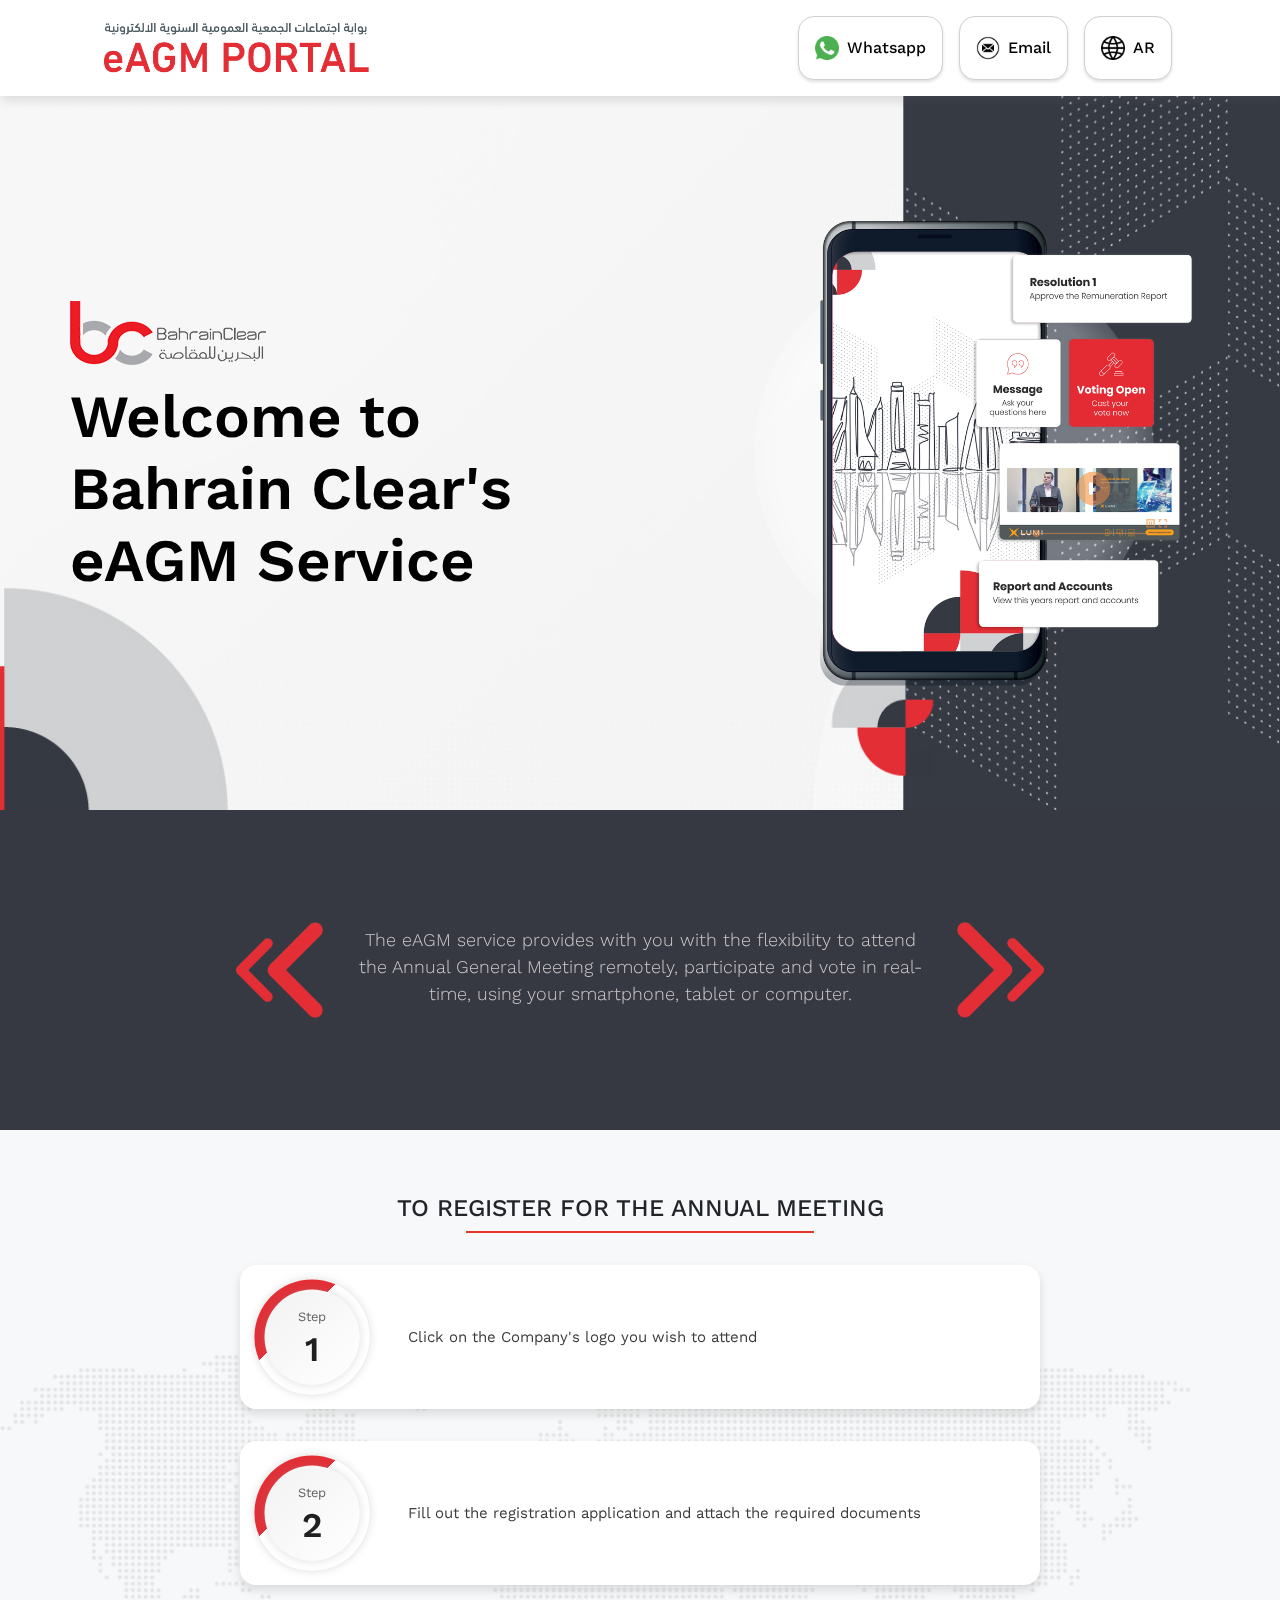
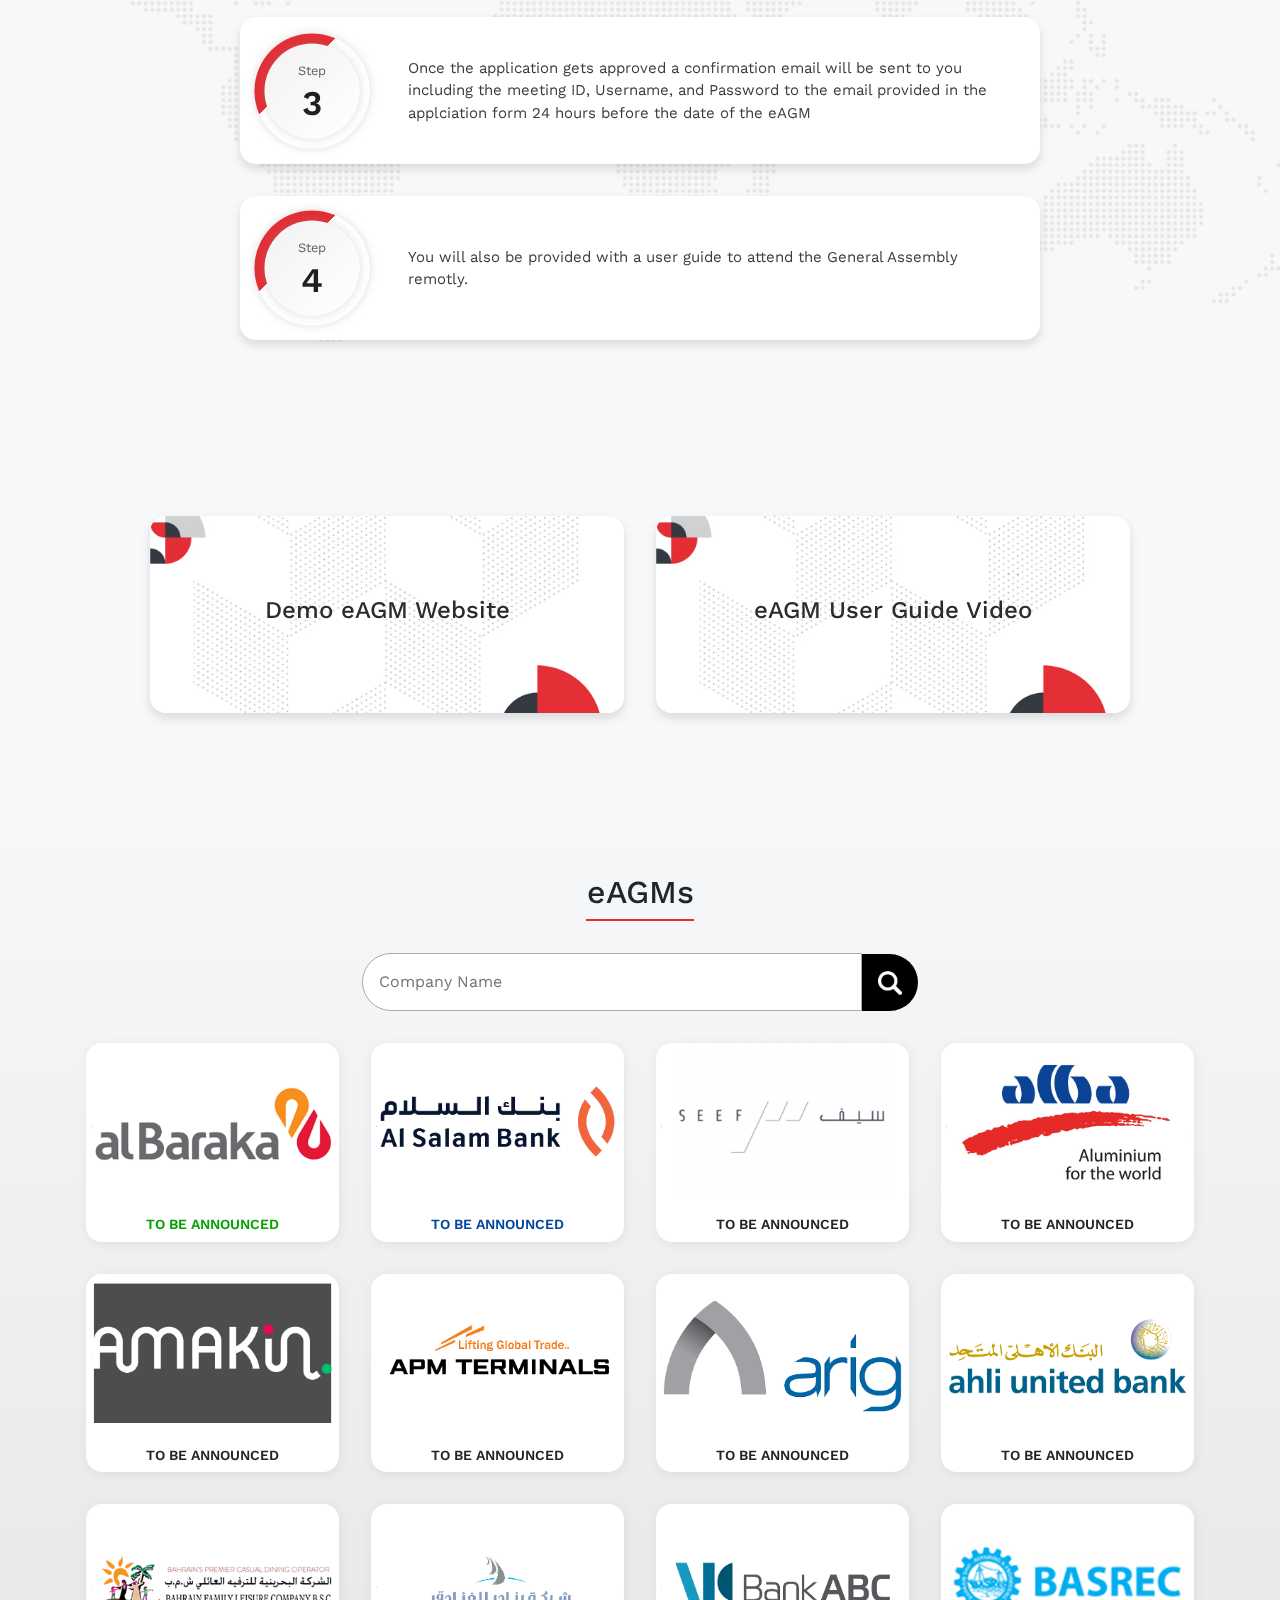
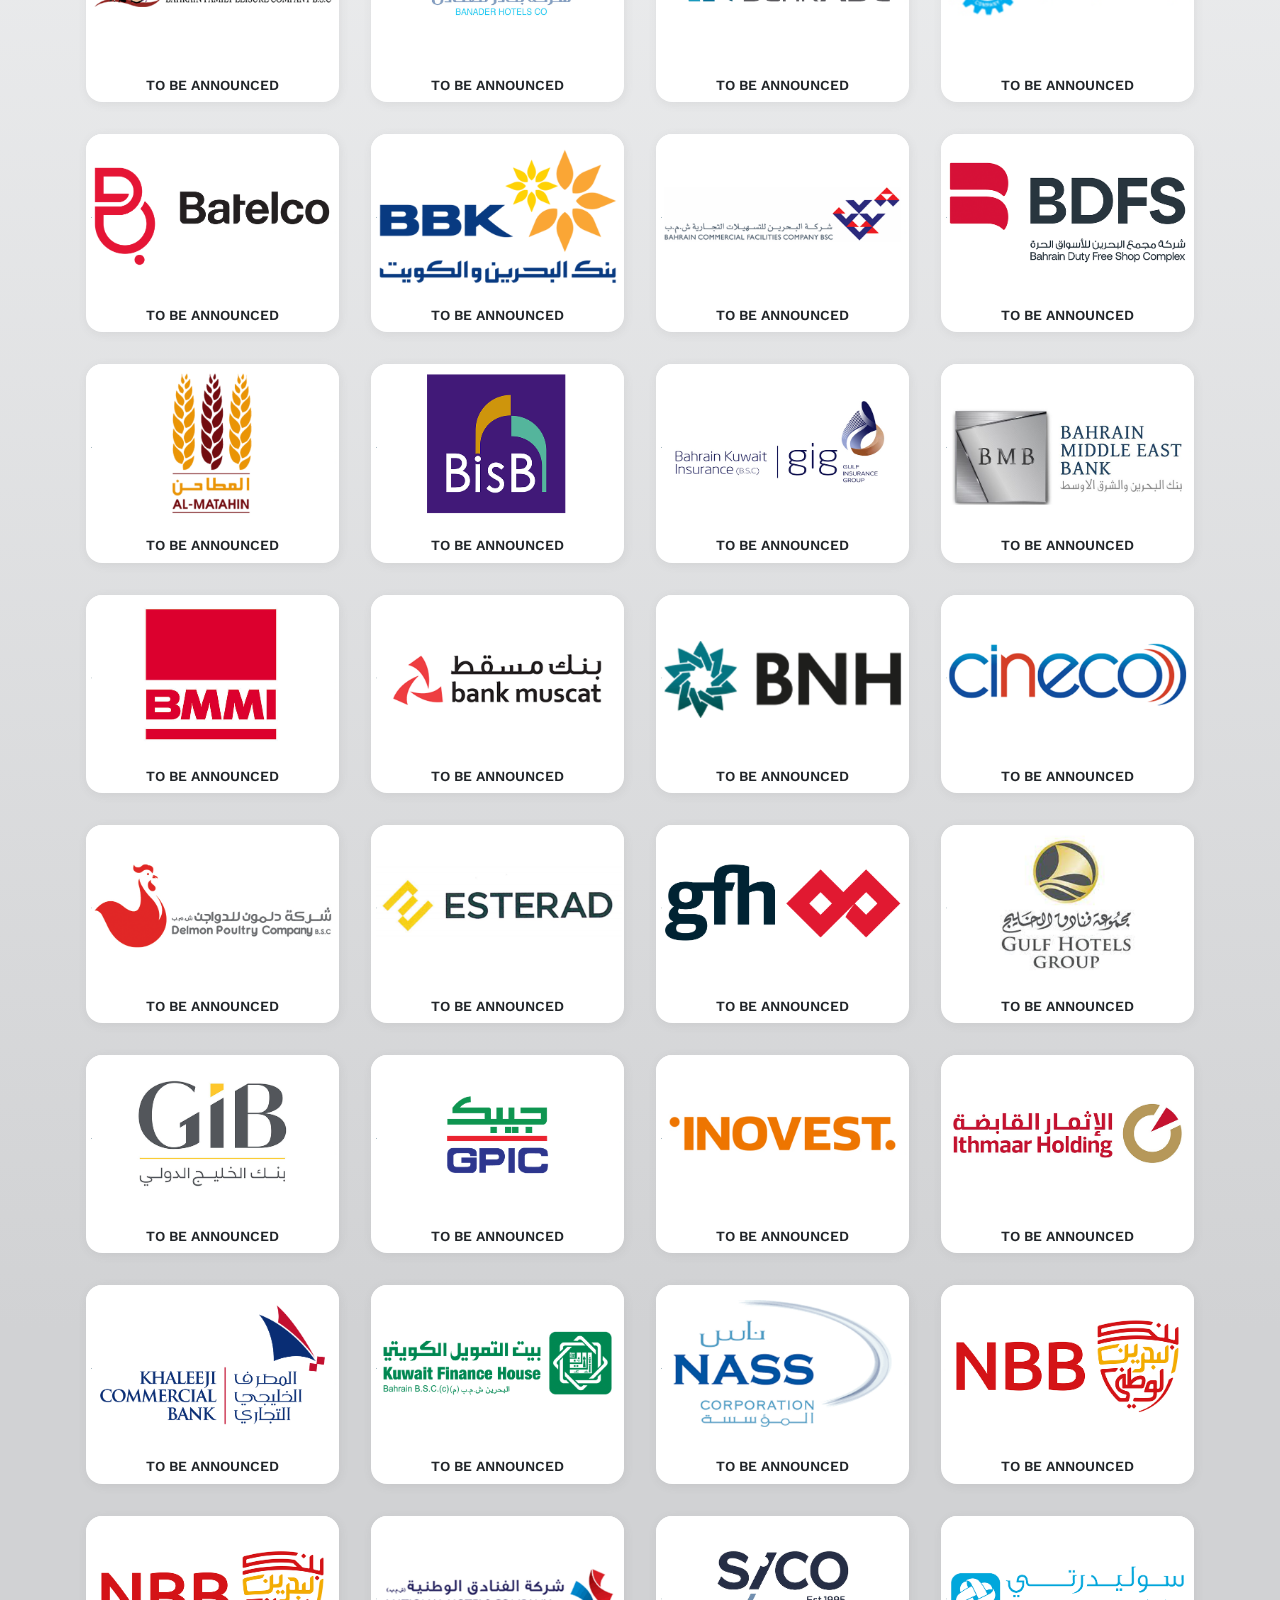
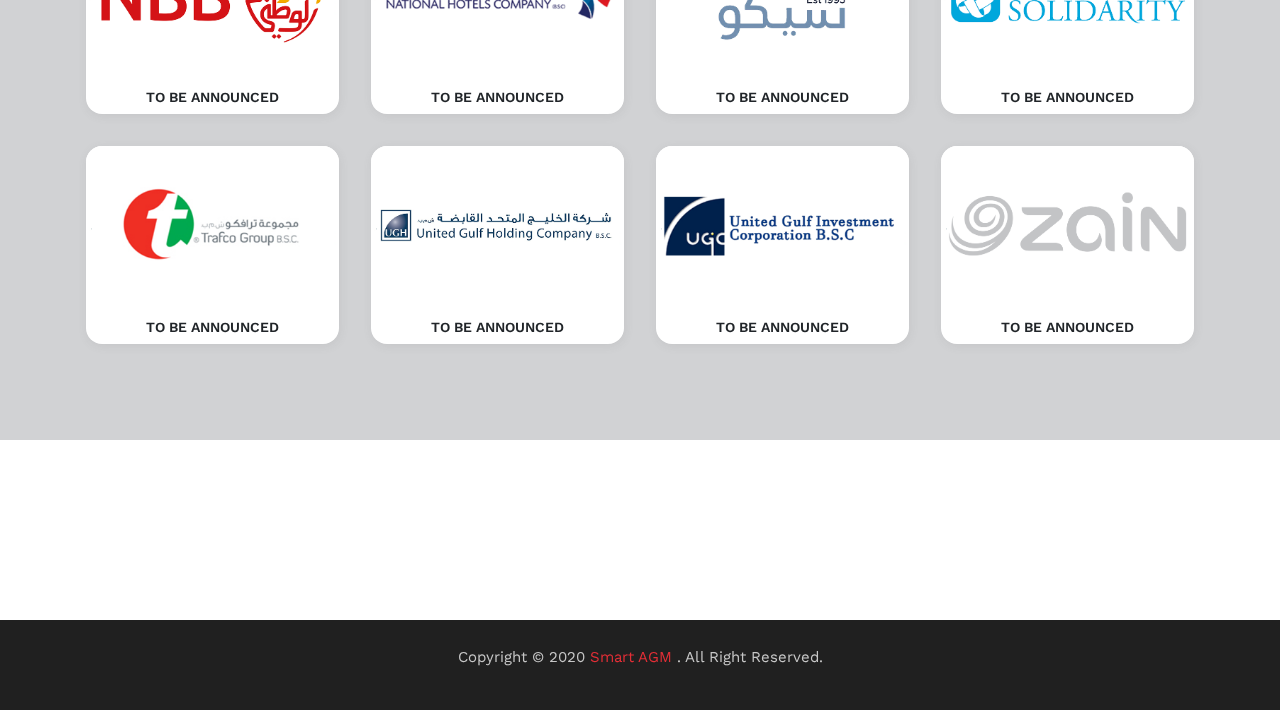
<file: index.html>
<!DOCTYPE html>
<html lang="en">
<head>
    <meta charset="UTF-8">
    <meta http-equiv="X-UA-Compatible" content="IE=edge">
    <meta name="viewport" content="width=device-width, initial-scale=1.0">
    <title>eAGM</title>
    <link rel="stylesheet"  href="./css/bootstrap.css">
    <link rel="stylesheet"  href="./css/mainEN.css" >

</head>
<body>
    <!-- Navigation Bar -->
    <header>
        <div class="navBarContainer">
        <div class="logo"> <img src="./images/logo.png" alt=""> </div>
        <div class="navBtns">
            <a class="navBtn "> <img src="./images/whatsapp.png" alt=""> Whatsapp</a>
            <a class="navBtn "> <img src="./images/support.png" alt=""> Email</a>
            <a href="/eAGM/index-ar.html" class="navBtn "> <img src="./images/lang.png" alt=""> AR</a>
        </div>
    </div>

</header>

    <!-- Banner Section -->
    <div class="banner">
        <div class="bannerContainer">
            <div class="bannerLeft">
                <div class="bannerLogo"> <img src="./images/BahrainLogo.png" alt=""> </div>
                <div class="bannerText" style = "text-align: left;"><h1>  Welcome to <br> Bahrain Clear's eAGM Service </h1></div>
             
                 </div>
            <div class="bannerRight"> 
                <div class="backLight"></div>
             <img src="./images/slider2.png" alt=""></div>
        </div>
    </div>

    <!-- About Section -->
    <div class="aboutUs">
        <div class="aboutUsContainer">
            <img class="aboutUsStag aboutUsArrow" src="./images/left-arw2.png" alt="">
            <h2 class=" aboutUsStag" style="text-align: center;"> The eAGM service provides with you with the flexibility to attend the Annual General Meeting remotely, participate and vote in real-time, using your smartphone, tablet or computer.
            </h2>
            <img class="aboutUsStag aboutUsArrow" src="./images/right-arw2.png" alt="">
            <!-- <div class="divider aboutUsStag"></div>
            <h2 class="arabicFont aboutUsStag" style="text-align: right; ">تنظيم الجمعية العمومية عن بعد يمنحك الفرصة لحضور الجمعية والمشاركة باستخدام هاتفك الذكي او جهازك اللوحي او الكمبيوتر. كما يمكنك متابعة البث الحي والمباشر لمجريات اجتماع الجمعية العمومية وطرح الاسئلة والتصويت بشكل فوري ومباشر
            </h2> -->
                   
        </div>
    </div>

<!-- Guide Section -->
<div class="stepSection" style="background-image: url(./images/GLOBAL-BG.png);">
    <div class="stepsHeader"> 
         <!-- <img class="stepHeaderStagger" src="./images/register.png" alt=""> -->
        <!-- <h2 class="arabicFont stepHeaderStagger" >ارشادات التسجيل لحضور الجمعية العمومية عن بعد -->
    </h2>
            <h2 class="stepHeaderStagger" >TO REGISTER FOR THE ANNUAL MEETING
    </h2> </div>
    <div class="line stepHeaderStagger"></div>
    <div class="stepbox step1">
        <div class="circle"> <div class="circle1"> <div class="circle2"> <div class="steptext">  Step <span> 1 </span> </div>   </div>  </div>  </div>
       <div class="text"> Click on the Company's logo you wish to attend</div>
     </div>
    <div class="stepbox step2">
        <div class="circle"> <div class="circle1"> <div class="circle2"> <div class="steptext">  Step <span> 2 </span> </div>   </div>  </div>  </div>
        <div class="text"> Fill out the registration application and attach the required documents</div>

    </div>
    <div class="stepbox step3">
        <div class="circle"> <div class="circle1"> <div class="circle2"> <div class="steptext">  Step <span> 3 </span> </div>   </div>  </div>  </div>
        <div class="text">Once the application gets approved a confirmation email will be sent to you including the meeting ID, Username, and Password to the email provided in the applciation form 24 hours before the date of the eAGM </div>

    </div>
    <div class="stepbox step4">
        <div class="circle"> <div class="circle1"> <div class="circle2"> <div class="steptext">  Step <span> 4 </span> </div>   </div>  </div>  </div>
        <div class="text"> You will also be provided with a user guide to attend the General Assembly remotly. </div>

    </div>
 
</div>

<!-- Demo Section -->

<div class="demo">
    <div class="demoContainer">
        <div class="demoBox"> <h4>Demo eAGM Website</h4> </div>
        <div class="demoBox"> <h4> eAGM User Guide Video</h4></div>
         
    </div>
</div>
<!-- Events Section -->
    <div class="events">
        <div class="eventsHeader eventsTitleStag"> <h2>eAGMs</h2> </div>
        <div class="line eventsTitleStag"></div>
       <!-- Searchbar -->
      
        <div class="searchBar">
           <input type="text" class="searchTerm" placeholder="Company Name">
           <button type="submit" class="searchButton">
             <img src="./images/search.png" alt="">
          </button>
        </div>
     
       <!-- Events boxes -->
        <div class="eventsContainer ">
            <div class="eventBox ">
                <img src="./images/companies/1.png" alt="">
                <div class="eventTitle"></div>
             
                <div class=" eventStatus eventOpen">TO BE ANNOUNCED </div>
<!--                 <div class="eventTimer timerRegOpen">
                    
                    <div class="timerPart">
                        <div class="timerNumber">5</div>
                        <div class="timerTitle">DAYS</div>
                    </div>
                    <div class="timerPart">
                        <div class="timerNumber">16</div>
                        <div class="timerTitle">HOURS</div>
                    
                    </div>
                    <div class="timerPart">
                        <div class="timerNumber">33</div>
                        <div class="timerTitle">MINS</div>
                    
                    </div>
                   
                </div> -->
            </div>
            <div class="eventBox  ">
                <img src="./images/companies/2.png" alt="">
                <div class="eventTitle "></div>
                <div class="eventStatus eventUpComing "> TO BE ANNOUNCED</div>
<!--                 <div class="eventTimer timerRegUpComing">
                   
                    <div class="timerPart">
                        <div class="timerNumber">5</div>
                        <div class="timerTitle">DAYS</div>
                    </div>
                    <div class="timerPart">
                        <div class="timerNumber">16</div>
                        <div class="timerTitle">HOURS</div>
                    
                    </div>
                    <div class="timerPart">
                        <div class="timerNumber">33</div>
                        <div class="timerTitle">MINS</div>
                    
                    </div>
                   
                </div> -->
            </div>
            <div class="eventBox ">
                <img src="./images/companies/3.png" alt="">
                <div class="eventTitle"></div>
                <div class="eventStatus">TO BE ANNOUNCED</div>
                <div class="eventTimer"></div>
            </div>
            <div class="eventBox ">
                <img src="./images/companies/4.png" alt="">
                <div class="eventTitle"></div>
                <div class="eventStatus">TO BE ANNOUNCED</div>
                <div class="eventTimer"></div>
            </div>
            <div class="eventBox ">
                <img src="./images/companies/5.png" alt="">
                <div class="eventTitle"></div>
                <div class="eventStatus">TO BE ANNOUNCED</div>
                <div class="eventTimer"></div>
            </div>
            <div class="eventBox ">
                <img src="./images/companies/6.png" alt="">
                <div class="eventTitle"></div>
                <div class="eventStatus">TO BE ANNOUNCED</div>
                <div class="eventTimer"></div>
            </div>
            <div class="eventBox ">
                <img src="./images/companies/7.png" alt="">
                <div class="eventTitle"></div>
                <div class="eventStatus">TO BE ANNOUNCED</div>
                <div class="eventTimer"></div>
            </div>
            <div class="eventBox ">
                <img src="./images/companies/8.png" alt="">
                <div class="eventTitle"></div>
                <div class="eventStatus">TO BE ANNOUNCED</div>
                <div class="eventTimer"></div>
            </div>
            <div class="eventBox ">
                <img src="./images/companies/9.png" alt="">
                <div class="eventTitle"></div>
                <div class="eventStatus">TO BE ANNOUNCED</div>
                <div class="eventTimer"></div>
            </div>
            <div class="eventBox ">
                <img src="./images/companies/10.png" alt="">
                <div class="eventTitle"></div>
                <div class="eventStatus">TO BE ANNOUNCED</div>
                <div class="eventTimer"></div>
            </div>
            <div class="eventBox ">
                <img src="./images/companies/11.png" alt="">
                <div class="eventTitle"></div>
                <div class="eventStatus">TO BE ANNOUNCED</div>
                <div class="eventTimer"></div>
            </div>
            <div class="eventBox ">
                <img src="./images/companies/12.png" alt="">
                <div class="eventTitle"></div>
                <div class="eventStatus">TO BE ANNOUNCED</div>
                <div class="eventTimer"></div>
            </div>
            <div class="eventBox ">
                <img src="./images/companies/13.png" alt="">
                <div class="eventTitle"></div>
                <div class="eventStatus">TO BE ANNOUNCED</div>
                <div class="eventTimer"></div>
            </div>
            <div class="eventBox ">
                <img src="./images/companies/14.png" alt="">
                <div class="eventTitle"></div>
                <div class="eventStatus">TO BE ANNOUNCED</div>
                <div class="eventTimer"></div>
            </div>
            <div class="eventBox ">
                <img src="./images/companies/15.png" alt="">
                <div class="eventTitle"></div>
                <div class="eventStatus">TO BE ANNOUNCED</div>
                <div class="eventTimer"></div>
            </div>
            <div class="eventBox ">
                <img src="./images/companies/16.png" alt="">
                <div class="eventTitle"></div>
                <div class="eventStatus">TO BE ANNOUNCED</div>
                <div class="eventTimer"></div>
            </div>
            <div class="eventBox ">
                <img src="./images/companies/17.png" alt="">
                <div class="eventTitle"></div>
                <div class="eventStatus">TO BE ANNOUNCED</div>
                <div class="eventTimer"></div>
            </div>
            <div class="eventBox ">
                <img src="./images/companies/18.png" alt="">
                <div class="eventTitle"></div>
                <div class="eventStatus">TO BE ANNOUNCED</div>
                <div class="eventTimer"></div>
            </div>
            <div class="eventBox ">
                <img src="./images/companies/19.png" alt="">
                <div class="eventTitle"></div>
                <div class="eventStatus">TO BE ANNOUNCED</div>
                <div class="eventTimer"></div>
            </div>
            <div class="eventBox ">
                <img src="./images/companies/20.png" alt="">
                <div class="eventTitle"></div>
                <div class="eventStatus">TO BE ANNOUNCED</div>
                <div class="eventTimer"></div>
            </div>
            <div class="eventBox ">
                <img src="./images/companies/21.png" alt="">
                <div class="eventTitle"></div>
                <div class="eventStatus">TO BE ANNOUNCED</div>
                <div class="eventTimer"></div>
            </div>
            <div class="eventBox ">
                <img src="./images/companies/22.png" alt="">
                <div class="eventTitle"></div>
                <div class="eventStatus">TO BE ANNOUNCED</div>
                <div class="eventTimer"></div>
            </div>
            <div class="eventBox ">
                <img src="./images/companies/23.png" alt="">
                <div class="eventTitle"></div>
                <div class="eventStatus">TO BE ANNOUNCED</div>
                <div class="eventTimer"></div>
            </div>
            <div class="eventBox ">
                <img src="./images/companies/24.png" alt="">
                <div class="eventTitle"></div>
                <div class="eventStatus">TO BE ANNOUNCED</div>
                <div class="eventTimer"></div>
            </div>
            <div class="eventBox ">
                <img src="./images/companies/25.png" alt="">
                <div class="eventTitle"></div>
                <div class="eventStatus">TO BE ANNOUNCED</div>
                <div class="eventTimer"></div>
            </div>
            <div class="eventBox ">
                <img src="./images/companies/26.png" alt="">
                <div class="eventTitle"></div>
                <div class="eventStatus">TO BE ANNOUNCED</div>
                <div class="eventTimer"></div>
            </div>
            <div class="eventBox ">
                <img src="./images/companies/27.png" alt="">
                <div class="eventTitle"></div>
                <div class="eventStatus">TO BE ANNOUNCED</div>
                <div class="eventTimer"></div>
            </div>
            <div class="eventBox ">
                <img src="./images/companies/28.png" alt="">
                <div class="eventTitle"></div>
                <div class="eventStatus">TO BE ANNOUNCED</div>
                <div class="eventTimer"></div>
            </div>
            <div class="eventBox ">
                <img src="./images/companies/29.png" alt="">
                <div class="eventTitle"></div>
                <div class="eventStatus">TO BE ANNOUNCED</div>
                <div class="eventTimer"></div>
            </div>
            <div class="eventBox ">
                <img src="./images/companies/30.png" alt="">
                <div class="eventTitle"></div>
                <div class="eventStatus">TO BE ANNOUNCED</div>
                <div class="eventTimer"></div>
            </div>
            <div class="eventBox ">
                <img src="./images/companies/31.png" alt="">
                <div class="eventTitle"></div>
                <div class="eventStatus">TO BE ANNOUNCED</div>
                <div class="eventTimer"></div>
            </div>
            <div class="eventBox ">
                <img src="./images/companies/32.png" alt="">
                <div class="eventTitle"></div>
                <div class="eventStatus">TO BE ANNOUNCED</div>
                <div class="eventTimer"></div>
            </div>
            <div class="eventBox ">
                <img src="./images/companies/33.png" alt="">
                <div class="eventTitle"></div>
                <div class="eventStatus">TO BE ANNOUNCED</div>
                <div class="eventTimer"></div>
            </div>
            <div class="eventBox ">
                <img src="./images/companies/34.png" alt="">
                <div class="eventTitle"></div>
                <div class="eventStatus">TO BE ANNOUNCED</div>
                <div class="eventTimer"></div>
            </div>
            <div class="eventBox ">
                <img src="./images/companies/35.png" alt="">
                <div class="eventTitle"></div>
                <div class="eventStatus">TO BE ANNOUNCED</div>
                <div class="eventTimer"></div>
            </div>
            <div class="eventBox ">
                <img src="./images/companies/36.png" alt="">
                <div class="eventTitle"></div>
                <div class="eventStatus">TO BE ANNOUNCED</div>
                <div class="eventTimer"></div>
            </div>
            <div class="eventBox ">
                <img src="./images/companies/36.png" alt="">
                <div class="eventTitle"></div>
                <div class="eventStatus">TO BE ANNOUNCED</div>
                <div class="eventTimer"></div>
            </div>
            <div class="eventBox ">
                <img src="./images/companies/37.png" alt="">
                <div class="eventTitle"></div>
                <div class="eventStatus">TO BE ANNOUNCED</div>
                <div class="eventTimer"></div>
            </div>
            <div class="eventBox ">
                <img src="./images/companies/38.png" alt="">
                <div class="eventTitle"></div>
                <div class="eventStatus">TO BE ANNOUNCED</div>
                <div class="eventTimer"></div>
            </div>
            <div class="eventBox ">
                <img src="./images/companies/39.png" alt="">
                <div class="eventTitle"></div>
                <div class="eventStatus">TO BE ANNOUNCED</div>
                <div class="eventTimer"></div>
            </div>
            <div class="eventBox ">
                <img src="./images/companies/40.png" alt="">
                <div class="eventTitle"></div>
                <div class="eventStatus">TO BE ANNOUNCED</div>
                <div class="eventTimer"></div>
            </div> 
            <div class="eventBox ">
                <img src="./images/companies/41.png" alt="">
                <div class="eventTitle"></div>
                <div class="eventStatus">TO BE ANNOUNCED</div>
                <div class="eventTimer"></div>
            </div>
            <div class="eventBox ">
                <img src="./images/companies/42.png" alt="">
                <div class="eventTitle"></div>
                <div class="eventStatus">TO BE ANNOUNCED</div>
                <div class="eventTimer"></div>
            </div>
            <div class="eventBox ">
                <img src="./images/companies/43.png" alt="">
                <div class="eventTitle"></div>
                <div class="eventStatus">TO BE ANNOUNCED</div>
                <div class="eventTimer"></div>
            </div>
            
        </div>
    </div>

    
<!-- Last CTA Section -->
    <div class="last" style = "background-image: url("./images/lower-section-bg.jpg")">
        <div class="lastContainer"> 
            <div class="lastLogo"> <img src="./images/Lumi white logo.png" alt=""></div>  
            <div class="lastTitle"> Powered By Lumi</div> 
            
    </div>
    </div>


<!-- Footer Section -->
    <footer>
        <p>Copyright &copy; 2020
            <a href="#.">Smart AGM
  </a>. All Right Reserved.
        </p>
    </footer>


    <!-- Scripts Section -->
    <script src="https://s3-us-west-2.amazonaws.com/s.cdpn.io/16327/gsap-latest-beta.min.js"></script>
    <script src="https://s3-us-west-2.amazonaws.com/s.cdpn.io/16327/ScrollTrigger.min.js"></script>
    <script src="https://s3-us-west-2.amazonaws.com/s.cdpn.io/16327/CSSRulePlugin3.min.js"></script>
    <script  src="./script/main.js"></script>
</body>
</html>
</file>
<file: css/mainEN.css>
@import url('https://fonts.googleapis.com/css2?family=Poppins:wght@100;300;400;500;700;900&family=Work+Sans:wght@400;500;700&display=swap');
@import url('https://fonts.googleapis.com/css2?family=Noto+Kufi+Arabic:wght@400;600;700&display=swap');


*{
    margin: 0;
    padding: 0;
    box-sizing: border-box;
}


a{
    text-decoration: none;
    cursor: pointer;
    color: black;

}

a:hover{
    color: black;
}
body {
    font-family: 'Work Sans', sans-serif;
}

header {
    background-color: white;
    width: 100%;
    position: fixed;
    display: flex;
    align-items: center;
    justify-content: center;
    padding: 1rem 0;
    box-shadow: 2px 4px 10px rgba(100, 100, 100, 0.2);
    z-index: 10;

    
}
.arabicFont {
    font-family: 'Noto Kufi Arabic', sans-serif;
}
.navBarContainer {
    width: 1080px;
    display: inline-flex;
    margin: 0 1rem;
}
.navBarContainer .logo {
    display: flex;
    align-items: center;
    justify-content: center;
}

.navBarContainer .logo img {
    height: 4rem;
}

.navBarContainer .navBtns {
    margin-inline-start: auto;
    display: flex;
    justify-content: space-between;
}

.navBtn {
    background-color: white;
    font-weight:500;
    display: flex;
    justify-content: space-between;
    align-items: center;
    margin: 0 0.5rem;
    padding: 1rem;
    border-radius: 1rem;
    border: solid;
    border-width: 1px;
    border-color: rgb(209, 209, 209);
    user-select: none;
    cursor: pointer;
    box-shadow: 0px 2px 3px rgba(100, 100, 100, 0.2);
    transition: all 200ms ease-in-out;


}

.navBtn:hover {
    box-shadow: 0px 5px 3px rgba(100, 100, 100, 0.4);
    transition: all 200ms ease-in-out;
    transform: translateY(-3px);
}

.navBtn img {
    margin-right: 0.5rem;
    height: 1.5rem;
    width: 1.5rem;
}

.banner {
    background-repeat: no-repeat;
    background-image: url(../images/banner-bg3.jpg);
    background-position: center;
    background-size: cover;
    height: 90vh;
    display: flex;
    justify-content: center;
    align-items: center;
    
}

.bannerContainer {
    display: flex;
    align-items: center;
    width: 1140px;
    margin-top: 6rem;
}
.bannerLeft{
    display: flex;
    flex-direction: column;
    align-items: flex-start;
    padding-right: 2rem;
    
}
.bannerLeft h1 {
    font-size: 60px;
    font-weight: 600;
    color: black;
    
}
.bannerLogo img{
    height: 4rem;
    margin-bottom: 1rem;
}

.bannerRight {
    user-select: none;
    margin-left: auto;
    display: flex;
    justify-content: center;
    align-items: center;
}

.backLight{
    content: "";
    position: absolute;
    width: 25rem;
    height: 25rem;
    border-radius: 100%;
    background: radial-gradient(circle, rgba(255,255,255,1) 60%, rgba(255,255,255,0) 80%);    
    mix-blend-mode:soft-light;
    z-index: 1;
}

.bannerRight img{
    height: 32rem;
    width: 32rem;
    z-index: 2;
    

}

.aboutUs {
    width: 100%;
    height: 20vh;
    background-color: #363942;
    display: flex;
    align-items: center;
    justify-content: center;
    padding: 10rem 0rem;
}

.aboutUsContainer {
    width: 1140px;
    display: flex;
    align-items: center;
    justify-content: center;

}

.aboutUsContainer h2{
    color: rgb(206, 200, 202);
    font-size: 18px;
    font-weight: 300;
    line-height: 150%;
    flex-basis: 50%;
}
.aboutUsContainer .divider{
    content: '';
    background: linear-gradient(157deg, rgba(228,46,54,1) 0%, rgba(228,46,54,1) 100%);    width: 100%;
    height: 10rem;
    width: 2px;
    margin: 0rem 3rem;
}

.aboutUsContainer img{
    height: 6rem;
    margin: 0 2rem;
}

.stepSection{
    display: flex;
    flex-direction: column;
    align-items: center;
    padding: 2rem;
    
    background-repeat: no-repeat;
    background-position: center;
    background-size: cover;
}
.stepsHeader{
    margin-top: 2rem;
    display: flex;
    flex-direction: column;
    justify-content: center;
    align-items: center;
}
.stepsHeader img {
    height: 5rem;
    width: 5rem;
    margin-bottom: 1rem;
}
.stepsHeader h2 {

    text-align: center;
    font-size: 24px;
}
.stepSection .line{

    content: '';
    background: linear-gradient(157deg, rgba(228,54,46,1) 0%, rgba(228,54,46,1) 100%);    width: 100%;
    height: 2px;
    width: 21.75rem;
    margin-bottom: 1rem;
}

.stepbox{
    display: flex;
    align-items: center;
    justify-content: start;
    padding: 0.5rem;
    margin: 1rem;
    width: 50rem;
    background-color: white;    border-radius: 1rem;
    box-shadow: 0px 5px 10px rgba(100, 98, 98, 0.2);
    
    border-radius: 1rem;
    
}

.stepbox:hover{
    
    box-shadow: 0px 5px 20px rgba(100, 98, 98, 0.3);
    transition: all 100ms ease-in;
    transform: translateY(-5px) !important;
   
}

.stepbox:hover .circle .circle1 .circle2 {
    
   transform: scale(120%);
   transition: all 100ms ease-in;
}

 



.stepbox .circle .circle1 {
    content: '';
   
    background: linear-gradient(135deg, rgba(228,46,54,1) 0%, rgba(228,46,54,1) 37%, rgba(255,255,255,1) 37%, rgba(255,255,255,1) 100%);  
    align-items: center;
    justify-content: center;
    width: 8rem;
    height: 8rem;
    clip-path: circle(100%);
    border-radius: 100%;
    padding: 1rem;
    box-shadow: 0px 0px 10px rgba(136, 136, 136, 0.3);
    transition: all 100ms ease-in;
    transform: scale(90%);
    
}

.stepbox .circle .circle1 .circle2 {
    content: '';
    
    background: linear-gradient(315deg, rgba(255,255,255,1) 0%, rgba(242,242,242,1) 100%);    display: flex;
    align-items: center;
    justify-content: center;
    width: 6rem;
    height: 6rem;
    clip-path: circle(100%);
    border-radius: 100%;
    padding: 1rem;
    box-shadow: 0px 0px 10px rgba(136, 136, 136, 0.3);
    text-align: center;
    transform: scale(110%);
    transition: all 100ms ease-in;

    
}


.stepbox .circle .circle1 .circle2 .steptext {
    position:absolute;
    display: flex;
    flex-direction: column;
    align-items: center;
    justify-content: center;
    color: #5f5f5f;
    font-size: 13px;
    line-height: 2.5em;
    transform: translateY(-0.3em);
    

    
}

.stepbox .circle .circle1 .circle2 .steptext span {
    color: rgb(32, 32, 32);
    font-size: 35px;
    font-weight: 600;
    margin-top: 0px;

    
}




.stepbox .text {
    color: rgb(61, 61, 61);
    width:100%;
    font-size: 15px;
    padding: 2rem;
}

.demo{
    display: flex;
    justify-content: center;
    align-items: center;
   padding-top: 5rem;
   padding-bottom: 2rem;
   background-color: rgba(247,248,249,1) ;
   color: rgb(255, 255, 255);
       

}



.demoContainer{
    width: 1140px;
    padding: 2rem 4rem;
    display: flex;
    justify-content: center;
    align-items: center;
}
.demoBox{
    border-radius: 1rem;
    box-shadow: 0px 5px 10px rgba(100, 98, 98, 0.2);
    width: 100%;
    padding: 5rem 5rem;
    margin: 1rem 1rem;
    display: flex;
    justify-content: center;
    align-items: center;
    color: rgb(43, 43, 43);
    background-image: url(../images/demo-bg.jpg);
    background-repeat: no-repeat;
    background-position: center;
    background-size: cover;
}

.demoBox:hover{
    box-shadow: 0px 5px 20px rgba(100, 98, 98, 0.3);
    transition: all 100ms ease-in;
    transform: scale(105%) !important;

}

.demoBox h4{
    text-align: center;
}
.events {
    width: 100%;
    background: linear-gradient(180deg, rgba(247,248,249,1) 0%, #D1D2D4 75%);    
    padding: 5rem 0;
    display: flex;
    flex-direction: column;
    align-items: center;
    justify-content: center;
   
}

.eventsContainer{
    width: 1140px;
    display: grid;
    grid-template-columns: 25% 25% 25% 25%;
 
   
    
   
}
.events .line {
    content: '';
    background: linear-gradient(157deg, rgba(228,46,54,1) 0%, rgba(228,46,54,1) 100%);    width: 100%;
    height: 2px;
    width: 6.8rem;
    margin-bottom: 1rem;

}

.eventBox {
    background-color: white;
    box-sizing: border-box;
    border-radius: 1rem;
    box-shadow: 1px 2px 10px rgba(100, 100, 100, 0.1);
    overflow: hidden;
    margin: 1rem;
    height: max-content;
    cursor: pointer;
}
.eventBox:hover{
    transform: scale(103%) !important;
    box-shadow: 0px 5px 20px rgba(100, 98, 98, 0.2);
    transition: all 200ms ease-in-out;


}

.eventBox img{
    width: 100%;
    
}

.eventTitle {
    font-size: 18px;
    font-weight: 500;
    margin: 0.5rem 0;
    padding: 0 1rem;
    text-align: center;
}

.eventStatus {
    padding: 0.4rem 0.5rem;
    font-size: 14px;
    font-weight: 600;
    text-align: center;

}

.eventOpen {

    color: rgb(5, 161, 0);


}

.eventUpComing {

    color: rgb(0, 70, 161);

}
.timerRegUpComing{
    background-color: rgb(217, 243, 251) ;
}

.eventTimer {
    display: flex;
    align-items: center;
    justify-content: center;
    
    
}

.timerStatus {
    text-align: right;
    padding-right: 0.3em;
    font-size: 14px;
    line-height: 100%;
    
}

.timerPart{
    display: flex;
    flex-direction: column;
    justify-content: center;
    align-items: center;
    padding: 0.5em 0.3em;
}
.timerNumber{
    font-size: 32px;
    font-weight: 500;
    line-height: 90%;
}
.timerTitle{
    font-size: 10px;
}
.timerRegOpen{
    background-color: rgba(217,251,217,1);

}

.timerRegOpen .timerPart .timerNumber{
    color: rgb(5, 161, 0);

}

.timerRegUpComing .timerPart .timerNumber{
    color: rgb(0, 70, 161);

}





.last{
    background-image: url(/images/lower-section-bg.jpg);
    background-repeat: no-repeat;
    background-position: center;
    background-size: cover;
    width: 100%;
    height: 20vh;
    display: flex;
    justify-content: center;
    align-items: center;
    color: white;
    font-weight: 600;
}
.lastContainer{
    display: flex;
    flex-direction: column;
    align-items: center;
    justify-content: center;
    text-align: center;
}
.last img{
    width: 4rem;
    height: 4rem;
    margin-bottom: 1rem;
}
footer{
    width: 100%;
    height: 10vh;
    background-color: rgb(32, 32, 32);
    color: rgb(199, 199, 199);
    display: flex;
    align-items: center;
    justify-content: center;
}

footer p{
    font-size: 15px;
    text-align: center;
}
footer a:link{
    color:rgba(228,46,54,1);
}




@media screen and (max-width: 900px) {
  
    .navBarContainer {
        width: 100vh;
      
       
    }
    .navBarContainer .logo img {
        height: 3rem;
        
    }
    
    
  
    .navBtn {
        flex-direction: column;
        justify-content: center;
        font-size: 12px;
        padding: 0.5rem;
        margin: 0 0.2rem;
    
    }

    .navBtn img {
        height: 1rem;
        width: 1rem;
        margin-right: 0;
        margin-bottom: 0.1rem;
    }
    .banner {
        background-image: url(../images/banner-bg-mobile2.jpg) !important;
        height: 85vh;
        width: 100%;
        display: flex;
        justify-content: center;
        align-items: center;
        
    }
    .bannerContainer {
        display: flex;
        flex-direction: column-reverse;
        align-items: center;
        justify-content: center;
        margin-top: 6rem;
       
    }
    .bannerLeft{
        margin-top: 3rem;
        padding-bottom: 2rem;
        padding-right: 0;
        align-items: center;
    }

    .bannerLogo img{
        height: 2.5rem;
        margin-bottom: 1rem;
    }
    
    .bannerLeft h1 {
        text-align: center;
        font-size: 32px;
        font-weight: 600;
        color: black;
    }
    .bannerRight {
        margin-left: auto;
        margin-right: auto;
        
    }
    .backLight{
       
        width: 15rem;
        height: 15rem;
     
    }
    .bannerRight img{
        height: 13.5rem;
        width: 13.5rem;
    
    }
    .aboutUs {
        height: 10vh;
        display: flex;
        align-items: center;
        justify-content: center;
        padding: 11rem 0rem;
    }

    .aboutUsContainer {
        width: 100%;
        display: flex;
        flex-direction: column-reverse;
        align-items: center;
        justify-content: center;
    
    }

    .aboutUsContainer h2{
     
        font-size: 14px;
        padding: 1rem;
        text-align: center !important; 
    }

    .aboutUsContainer .divider{
        height: 2px;
        width: 10rem;
    }
    .aboutUsContainer img{
        height: 3rem;
        margin: 1.5rem 0rem;
        transform: rotate(-90deg) !important;
    }
    .stepSection{
        overflow-x: hidden;
        padding: 1rem;
    }
    .stepSection .line{
        content: '';
        background: linear-gradient(157deg, rgba(228,54,46,1) 0%, rgba(228,54,46,1) 100%);    width: 100%;
        height: 2px;
        width: 16.5rem;
        margin-bottom: 1rem;
    }
    .stepsHeader{
       margin-top: 1rem;
    }
    .stepsHeader img {
        height: 3rem;
        width: 3rem;
        
    }
    
    .stepsHeader h2 {

        text-align: center;
        font-size: 18px;
    }

    .stepbox{
        display: flex;
        flex-direction: column;
        align-items: center;
        justify-content: center;
        padding: 0.5rem;
        margin: 0.5rem;
        width: 100%;
     
        
    }
    .stepbox .circle .circle1 {
       
        width: 5rem;
        height: 5rem;
        border-radius: 100%;
        padding: 1rem;
       
    }

    .stepbox .circle .circle1 .circle2 {
        transform: scale(130%);
        width: 3rem;
        height: 3rem;
       
    }

    .stepbox .circle .circle1 .circle2 .steptext {
        font-size: 10px;   
        line-height: 1.9em;  
    }

    
.stepbox .circle .circle1 .circle2 .steptext span {
    
    font-size: 25px;
   

    
}
    .stepbox .text {
        font-size: 14px;
        padding: 0.5rem;
        text-align: center;
    }

    .demo{
        padding: 2rem 0rem;
    }
    .demoContainer{
        height: max-content;
        flex-direction: column;
        align-items: center;
        justify-content: center;
        padding: 2rem 0rem;
        margin: 0rem 1rem;
    }
    .demoPic img{
        margin-right: 0;
    }
    
    .demoTitle { 
        text-align: center;
    }
    
    .eventsContainer{
 
        width: 100%; 
        display: grid;
        grid-template-columns: 50% 50% ;
    
    }
    .events{
        padding-top: 40px;
    }
    .eventBox{
       flex-basis: 50%;
       margin: 0.5rem;
    }

    .eventStatus{
        font-size: 12px;
    }
    .timerStatus {
      
        font-size: 12px;
      
        
    }
    .timerNumber{
        font-size: 20px;
        
    }


    .last img{
        width: 2.5rem;
        height: 2.5rem;
       
    }

}

.searchBar{
    width: 100%;
    display: flex;
    justify-content: center;
    align-items: center;
    margin: 1rem 1rem;
}


.searchBar{
    width: 100%;
    display: flex;
    justify-content: center;
    align-items: center;
    margin: 1rem 1rem;
}

.searchTerm{
    width: 500px;
    padding: 1rem 1rem;
    border: solid 1px #aaaaaa;
    border-radius:   10rem 0 0  10rem ;
   
   
}


.searchButton {
    background-color: black;
    padding: 1rem 1rem;
    border: none;
    color: white;
    border-radius:  0  10rem   10rem  0;
}

.searchButton img{
    height: 1.5rem;
}
/* here  */
.searchButton:hover{
    background:rgba(228,46,54,1) ;    

}
</file>
